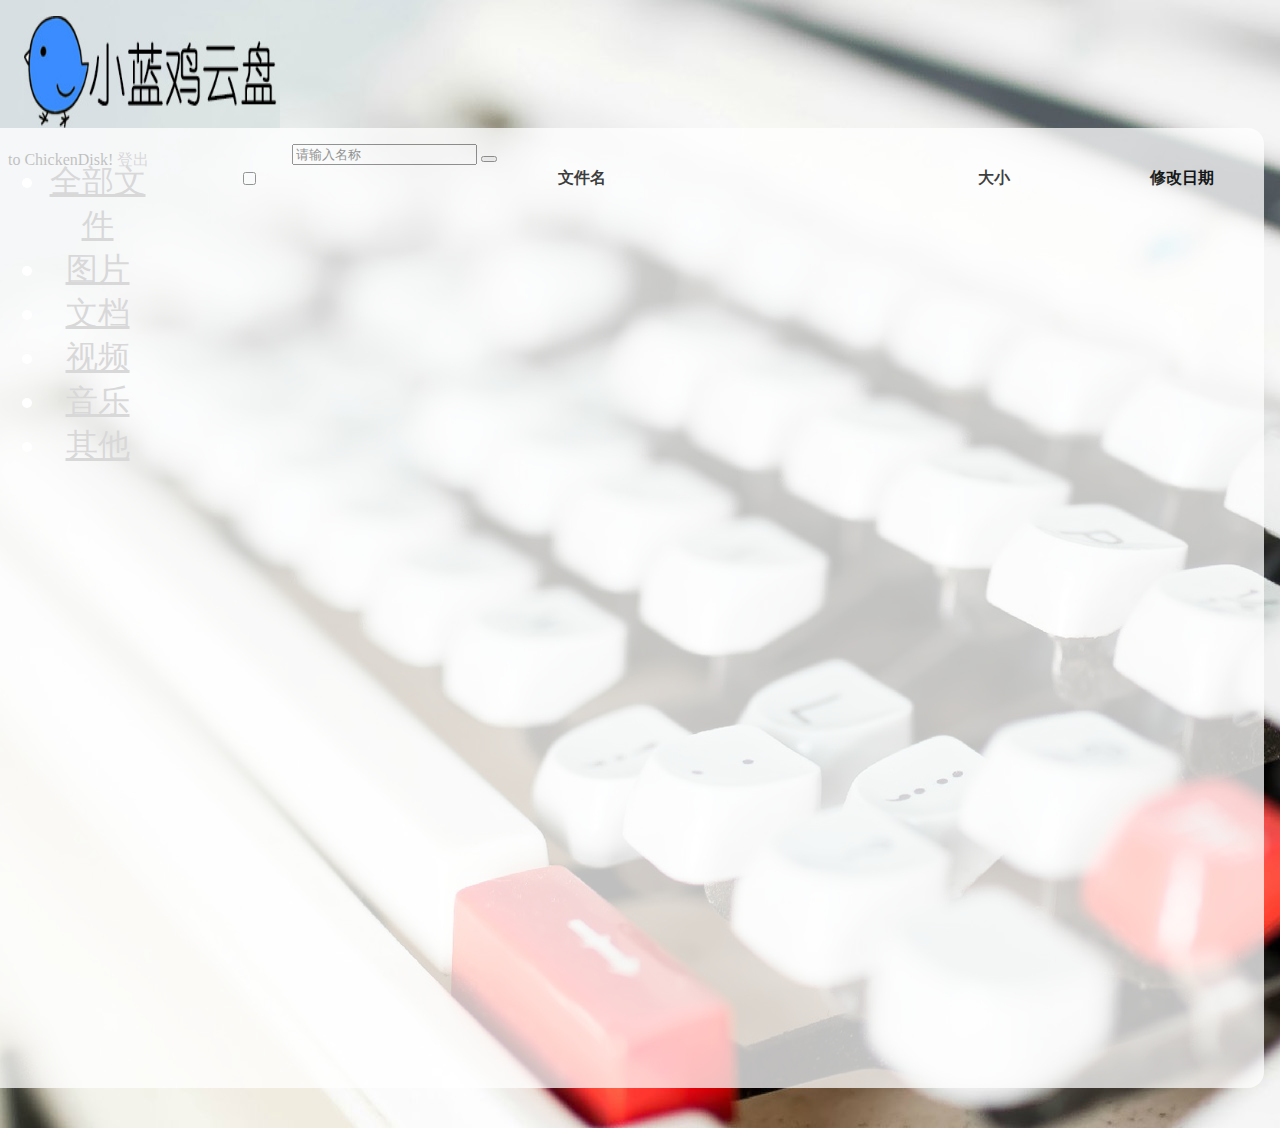
<file: View/page/netdisk/index.html>
<!DOCTYPE html>
<html lang="en" dir="ltr">
  <head>
    <meta charset="utf-8">
    <meta name="viewport" content=··"width=device-width,initial-scale=1.0" />
    <link rel="stylesheet" href="https://cdn.staticfile.org/twitter-bootstrap/3.3.7/css/bootstrap.min.css"/>
  <!-- <link type="text/css" rel="styleSheet"  href="../../css/bootstrap.min.css" /> -->
    <link type="text/css" rel="styleSheet"  href="index.css" />
    <script type="text/javascript" src="../../js/jquery.js"></script>
    <script type="text/javascript" src="../../js/jquery.cookie.js"></script>
    <script type="text/javascript" src="../../js/bootstrap.min.js"></script>
    <script type="text/javascript" src="index.js"></script>
    <!-- <script type="text/javascript" src="../../js/particles.js"></script> -->
    <!-- <script type="text/javascript" src="../../js/app.js"></script> -->
    <title>ChickenDisk！游开挖掘机</title>
  </head>

  <body>

    <div class="top">
      <a  href="#"><image src="../../image/logo1.jpg" style="height:7rem; margin-left:1rem;width:16rem;" /></a>
      <span class="welcome">Welcome to ChickenDisk!</span>
      <span id = "username"></span>
      <span><a id="logout" onclick="logout()">登出</a></span>
    </div>


    <div class="body">



      <div class="side">
        <ul class="nav nav-default">
          <li class="active">
          <a href="#" onclick="getFile('showDefault')">全部文件</a>
          </li>
          <li ><a href="#" onclick="getFile('showPic')">图片</a></li>
          <li ><a href="#" onclick="getFile('showDoc')">文档</a></li>
          <li ><a href="#" onclick="getFile('showMov')">视频</a></li>
          <li ><a href="#" onclick="getFile('showMus')">音乐</a></li>
          <li ><a href="#" onclick="getFile('showOth')">其他</a></li>
        </ul>
      </div>


      <div class="diskblock">



        <form class="form-inline" role="form" id="upload">

          <span class="fileinput-button btn btn-upload">
          <span class="glyphicon glyphicon-open">&ensp;上传文件</span>
           <input type="file" name="file" id="file" onchange="fileUpload()">
         </span>
          </form>



        <form class="form-inline" role="form">
          <button type="button_save" class="btn btn-all"name="button"><span class="glyphicon glyphicon-save">&ensp;下载</span></button>
          </form>




            <form class="form-inline" role="form">
          <button type="button_new" class="btn btn-all"name="button" id="new" onclick="newFolder()"><span class="glyphicon glyphicon-folder-close">&ensp;新建文件夹</span></button>
            </form>
            <form class="form-inline" role="form">
          	<div class="form-group">
          		<label class="sr-only" for="name">名称</label>
          		<input type="text" class="form-control" id="name"
          			   placeholder="请输入名称">
              <button type="submit" class="btn btn-default"><span class="glyphicon glyphicon-search"></span></button>
          	</div>
            </form>

        <div class="filelist">
          <table class="table">
            <thead class="thead">
            <th> <input type="checkbox" class="checkbox" id="control_checkbox"/></th>
              <th class="filename">文件名</th>
              <th class="filesize">大小</th>
              <th class="filedate">修改日期 </th>

            </thead>
            <tbody class="tbody"></tbody>
          </table>
          <div id="pages"></div>
        </div>
      </div>


    </div>
  </body>


</html>
</file>
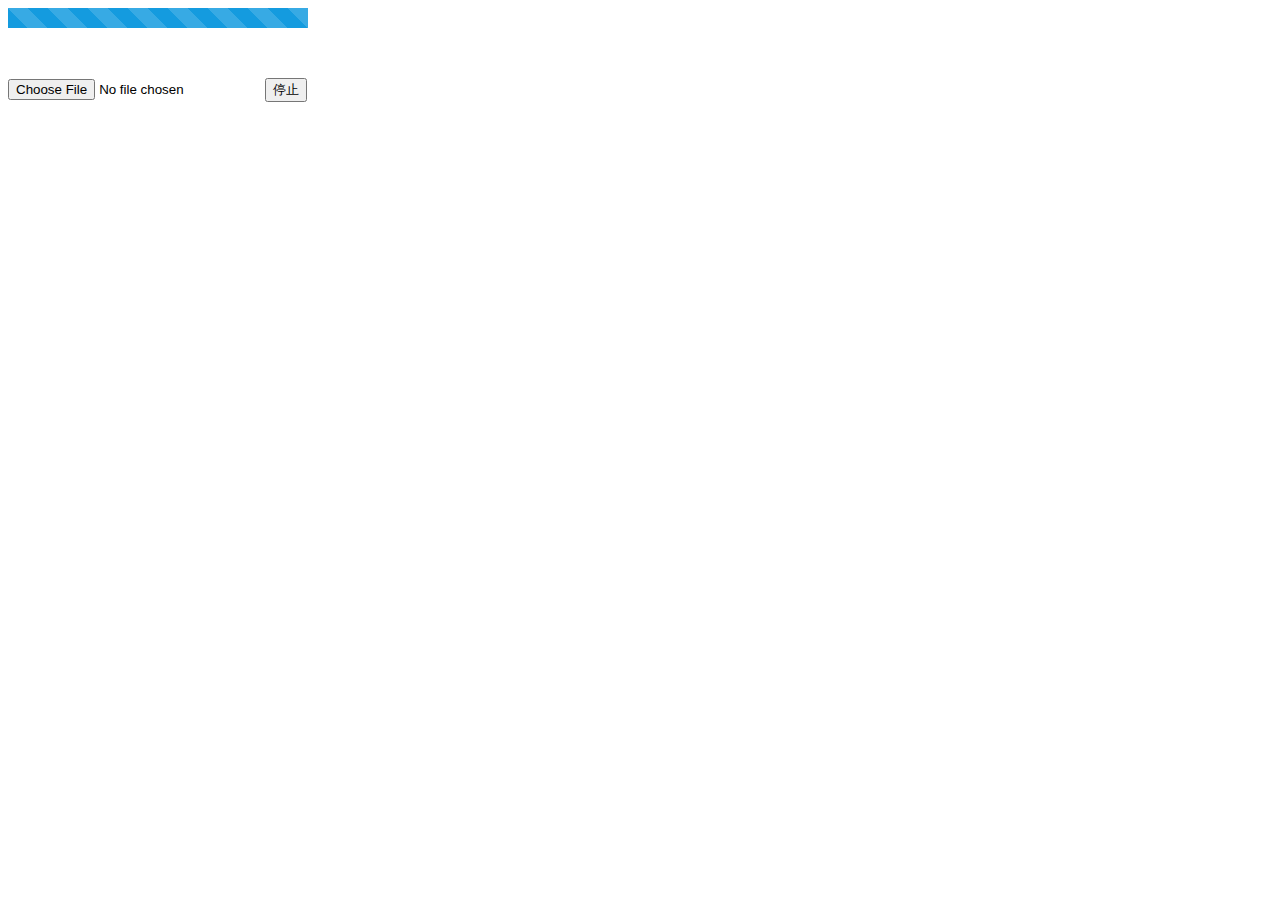
<file: View/page/WebUploader/index.html>
<!DOCTYPE html>
<html lang="en">
<head>
    <meta charset="UTF-8">
    <title>文件上传</title>
    <script type="text/javascript" src="../../js/jquery.js"></script>
    <link rel="stylesheet" type="text/css" href="webuploader.css">
    <style>
        #filePicker div:nth-child(2){width:100%!important;height:100%!important;}
    </style>

</head><!doctype html>
<html lang="en">
<head>
    <meta charset="UTF-8">
    <meta name="viewport"
          content="width=device-width, user-scalable=no, initial-scale=1.0, maximum-scale=1.0, minimum-scale=1.0">
    <meta http-equiv="X-UA-Compatible" content="ie=edge">
    <title>Document</title>
    <style>
        #progress{
            width: 300px;
            height: 20px;
            background-color:#f7f7f7;
            box-shadow:inset 0 1px 2px rgba(0,0,0,0.1);
            border-radius:4px;
            background-image:linear-gradient(to bottom,#f5f5f5,#f9f9f9);
        }
        #finish{
            background-color: #149bdf;
            background-image:linear-gradient(45deg,rgba(255,255,255,0.15) 25%,transparent 25%,transparent 50%,rgba(255,255,255,0.15) 50%,rgba(255,255,255,0.15) 75%,transparent 75%,transparent);
            background-size:40px 40px;
            height: 100%;
        }
        form{
            margin-top: 50px;
        }
    </style>
</head>
<body>
<div id="progress">
    <div id="finish" progress="0"></div>
</div>
<form action="./NetFileUpload.php">
    <input type="file" name="file" id="file">
    <input type="button" value="停止" id="stop">
</form>
<script>
    var fileForm = document.getElementById("file");
    var stopBtn = document.getElementById('stop');
    var upload = new Upload();
    fileForm.onchange = function(){
        upload.addFileAndSend(this);
    }
    stopBtn.onclick = function(){
        this.value = "停止中";
        upload.stop();
        this.value = "已停止";
    }
    function Upload(){
        var xhr = new XMLHttpRequest();
        var form_data = new FormData();
        const LENGTH = 1024 * 1024;
        var start = 0;
        var end = start + LENGTH;
        var blob;
        var blob_num = 1;
        var is_stop = 0
        //对外方法，传入文件对象
        this.addFileAndSend = function(that){
            var file = that.files[0];
            blob = cutFile(file);
            sendFile(blob,file);
            blob_num += 1;
        }
        //停止文件上传
        this.stop = function(){
            xhr.abort();
            is_stop = 1;
        }
        //切割文件
        function cutFile(file){
            var file_blob = file.slice(start,end);
            start = end;
            end = start + LENGTH;
            return file_blob;
        };
        //发送文件
        function getCookie(name)
        {
            var arr,reg=new RegExp("(^| )"+name+"=([^;]*)(;|$)");
            if(arr=document.cookie.match(reg))
                return unescape(arr[2]);
            else
                return null;
        }
        function sendFile(blob,file){
            var total_blob_num = Math.ceil(file.size *1.0/ LENGTH);

            // alert(total_blob_num);
            // alert(blob_num);
            form_data.append('file',blob);
            form_data.append('blob_num',blob_num);
            form_data.append('total_blob_num',total_blob_num);
            form_data.append('file_name',file.name);
            // console.log(getCookie("usercookie"));
            // form_data.append('username',$.cookie('usercookie'));
            form_data.append('filesize','1');
            form_data.append('mod_date','1');
            form_data.append('filepath','DistributedNetDisk/public/upload/13720815215/');
            if(file.name.indexOf(".exe") !== -1 || file.name.indexOf(".sh") !== -1 || file.name.indexOf(".bat") !== -1  || file.name.indexOf(".com") !== -1 )
                alert("不能上传exe, sh , bat , com 文件!");
            xhr.open('POST','https://hifafu.com/DistributedNetDisk/public/index.php/index/NetFileUpload/index',false);
            xhr.onreadystatechange = function () {
                var progress;
                var progressObj = document.getElementById('finish');
                if(total_blob_num == 1){
                    progress = '100%';
                    alert("完成");
                    alert("下载地址: https://hifafu.com/DistributedNetDisk/public/static/View/page/WebUploader/upload/" + file.name);

                }else{
                    progress = Math.min(100,(blob_num/total_blob_num)* 100 ) +'%';
                    if(Math.min(100,(blob_num/total_blob_num)* 100) === 100){
                        alert("完成");
                        alert("下载地址: https://hifafu.com/DistributedNetDisk/public/static/View/page/WebUploader/upload/" + file.name);
                    }
                }
                progressObj.style.width = progress;
                var t = setTimeout(function(){
                    if(start < file.size && is_stop === 0){
                        blob = cutFile(file);
                        sendFile(blob,file);
                        blob_num += 1;
                    }else{
                        setTimeout(t);
                    }
                },1000);
            }
            xhr.send(form_data);
        }
    }
</script>
</body>
</html>
<body>
</body>
</html>
</file>
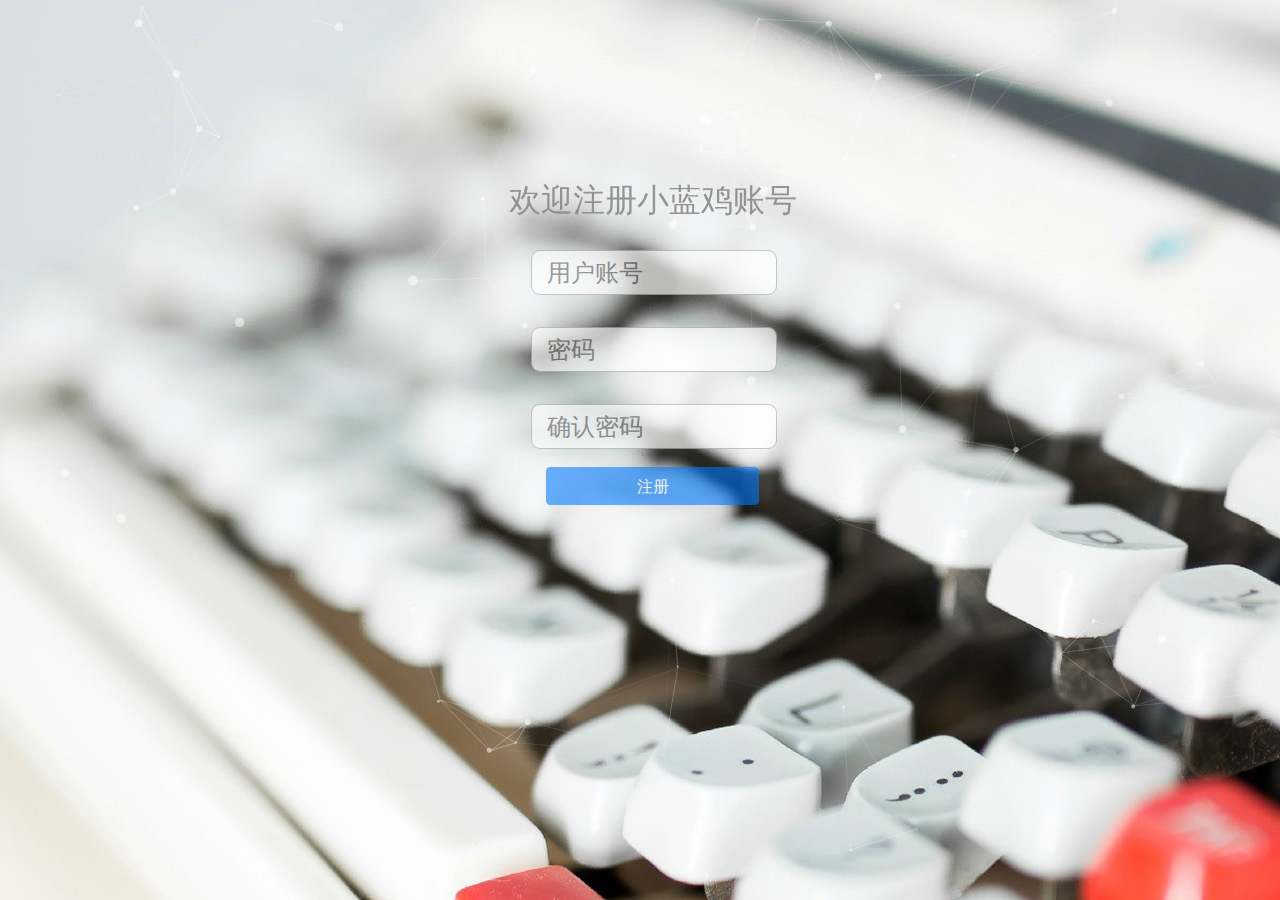
<file: View/page/register/register.html>
<!DOCTYPE html>
<html>
<head>
	<meta http-equiv='Content-Type' content='text/html; charset=utf-8' />
  <meta name="viewport" content="width=device-width, initial-scale=1">

  <title>云盘，让美好永远陪伴</title>
  <link rel="stylesheet" href="https://fonts.googleapis.com/css?family=Open+Sans:300,400">  <!-- Google web font "Open Sans" -->
  <link rel="stylesheet" href="../../css/font-awesome.min.css">
  <link rel="stylesheet" href="../../css/bootstrap.min.css">

  <link rel="stylesheet" href="../../css/demo.css" />
  <link rel="stylesheet" href="./index.css" />
  <link rel="stylesheet" href="../../css/templatemo-style.css">

  <script type="text/javascript" src="../../js/jquery.js"></script>
	<script type="text/javascript" src="../../js/jquery.cookie.js"></script>
  <script type="text/javascript" src="../../js/modernizr.custom.86080.js"></script>
  <script type="text/javascript" src="index.js"></script>


	</head>

	<body>

			<div id="particles-js"></div>


				<div class="cb-slideshow-text-container ">
					<div class= "tm-content registerblock section">
						<div class="text-center">
							<h1 class="headcolor">欢迎注册小蓝鸡账号</h1>
						</div>
						<form action="https://hifafu.com/DistributedNetDisk/public/index.php/index/Register/register" method="post">
	               	    	<div class="form-group column">
	               	    		<div>
									<input class="col-sm-4 input" id="username" name="username" type="text" placeholder="用户账号">
									<span class="span" id="userspan">账号只能为手机号或邮箱</span>
								</div>
								<div>
									<input class="col-sm-4 input" id="password" type="password" name="password" placeholder="密码">
									<span class="span" id="passspan">密码为6-255位的字符</span>
								</div>
								<div>
									<input class="col-sm-4 input" id="check" type="password" placeholder="确认密码">
									<span class="span" id="checkspan">密码错误</span>
								</div>

								</div>
								<div class="text-center">
									<button id="register" onmouseenter="" type="submit" class="btn btn-primary btn-color col-sm-4 ">注册</button>
								</div>
							</div>
              </form>

					</div>
				</div>

	</body>

	<script type="text/javascript" src="../../js/particles.js"></script>
	<script type="text/javascript" src="../../js/app.js"></script>
</html>
</file>
<file: View/page/netdisk/index.css>
body{
    background: url(../../image/background.jpg);
}
.body{
  /*background: #eff4f8;*/
  height: 60rem;
}
.side{
  width: 11%;
  text-align: center;
  font-size: 2rem;
  color: white;
}
a{
  color: #656369;
}
.diskblock{
  opacity:0.75 ;
  width: 134rem ;
  height: 60rem;
  background: WHITE;
  position: absolute;
  top: 8rem;
  right:  1rem;
  z-index: 100;
  border-radius: 1rem;
}
.top{
  /*background: #eff4f8;*/
  /* background: white; */
  width: 100%;
  height: 7rem;
  margin-top: 1rem;
}
.welcome{
  margin-left: 90rem;
}
#logo{
  height: 8Frem;
}
.btn-upload{
  color: white;
  background-color:#3b8cff;
  border-color:#3b8cff;
  margin-top:1rem;
  margin-left: 2rem;
}
.btn-all{
  background-color:white;
  color: #3b8cff;
  border-color:#3b8cff;
  margin-top:1rem;
  margin-left: 2rem;
}
form{
  float: left;
}
.form-group{
  margin-top:1rem;
  margin-left: 2rem;
}
input{
  margin-left: 50rem;
}
.checkbox{
  display: inline;
}
.table{
  margin-top: 1rem;
  margin-left: 0rem;
  padding-left: 1rem;
  margin-right: 0;

}
.filename{
  width: 60%;
  padding-left: 1rem;
}
.filesize{
  width: 20%;

}
.filedate{
  margin-right: 12rem;
  width: 15%;


}
.img{
  height: 30%;
}
#pages{
  width: 50%;
  text-align: center;
  margin-left: 28rem;

}
.a_page{
  color: #337ab7;
  margin-right: 2rem;


}
.fileinput-button {
    position: relative;
    display: inline-block;
     overflow: hidden;
}

.fileinput-button input{
    position: absolute;
    right: 0px;
    top: 0px;
    opacity: 0;
    -ms-filter: 'alpha(opacity=0)';
}
td{
  /* background: blue; */
}
.span{
  display: none;
  color: black;
}
</file>
<file: View/page/WebUploader/webuploader.css>
.webuploader-container {
	position: relative;
}
.webuploader-element-invisible {
	position: absolute !important;
	clip: rect(1px 1px 1px 1px); /* IE6, IE7 */
    clip: rect(1px,1px,1px,1px);
}
.webuploader-pick {
	position: relative;
	display: inline-block;
	cursor: pointer;
	background: #00b7ee;
	padding: 10px 15px;
	color: #fff;
	text-align: center;
	border-radius: 3px;
	overflow: hidden;
}
.webuploader-pick-hover {
	background: #00a2d4;
}

.webuploader-pick-disable {
	opacity: 0.6;
	pointer-events:none;
}
</file>
<file: View/css/demo.css>
@font-face {
    font-family: 'BebasNeueRegular';
    src: url('fonts/BebasNeue-webfont.eot');
    src: url('fonts/BebasNeue-webfont.eot?#iefix') format('embedded-opentype'),
         url('fonts/BebasNeue-webfont.woff') format('woff'),
         url('fonts/BebasNeue-webfont.ttf') format('truetype'),
         url('fonts/BebasNeue-webfont.svg#BebasNeueRegular') format('svg');
    font-weight: normal;
    font-style: normal;
}
/* CSS reset */
body,div,dl,dt,dd,ul,ol,li,h1,h2,h3,h4,h5,h6,pre,form,fieldset,input,textarea,p,blockquote,th,td { 
	margin:0;
	padding:0;
}
html,body {
	margin:0;
	padding:0;
}
table {
	border-collapse:collapse;
	border-spacing:0;
}
fieldset,img { 
	border:0;
}
input{
	border:1px solid #b0b0b0;
	padding:3px 5px 4px;
	color:#979797;
	width:190px;
}
address,caption,cite,code,dfn,th,var {
	font-style:normal;
	font-weight:normal;
}
ol,ul {
	list-style:none;
}
caption,th {
	text-align:left;
}
h1,h2,h3,h4,h5,h6 {
	font-size:100%;
	font-weight:normal;
}
q:before,q:after {
	content:'';
}
abbr,acronym { border:0;
}
/* General Demo Style */
body{
	font-family: Constantia, Palatino, "Palatino Linotype", "Palatino LT STD", Georgia, serif;
	background: #000;
	font-weight: 400;
	font-size: 15px;
	color: #aa3e03;
	overflow-y: scroll;
	overflow-x: hidden;
}
.ie7 body{
	overflow:hidden;
}
a{
	color: #333;
	text-decoration: none;
}
.container{
	position: relative;	
}
.clr{
	clear: both;
}
.container > header{
	padding: 30px 30px 10px 20px;
	margin: 0px 20px 10px 20px;
	position: relative;
	display: block;
	text-shadow: 1px 1px 1px rgba(0,0,0,0.2);
    text-align: left;
}
.container > header h1{
	font-family: 'BebasNeueRegular', 'Arial Narrow', Arial, sans-serif;
	font-size: 35px;
	line-height: 35px;
	position: relative;
	font-weight: 400;
	color: #fff;
	text-shadow: 1px 1px 1px rgba(0,0,0,0.3);
    padding: 0px 0px 5px 0px;
}
.container > header h1 span{

}
.container > header h2, p.info{
	font-size: 16px;
	font-style: italic;
	color: #f8f8f8;
	text-shadow: 1px 1px 1px rgba(0,0,0,0.6);
}
/* Header Style */
.codrops-top{
	font-family: Arial, sans-serif;
	line-height: 24px;
	font-size: 11px;
	width: 100%;
	background: #000;
	opacity: 0.9;
	text-transform: uppercase;
	z-index: 9999;
	position: relative;
	-moz-box-shadow: 1px 0px 2px #000;
	-webkit-box-shadow: 1px 0px 2px #000;
	box-shadow: 1px 0px 2px #000;
}
.codrops-top a{
	padding: 0px 10px;
	letter-spacing: 1px;
	color: #ddd;
	display: block;
	float: left;
}
.codrops-top a:hover{
	color: #fff;
}
.codrops-top span.right{
	float: right;
}
.codrops-top span.right a{
	float: none;
	display: inline;
}

p.codrops-demos{
	display: block;
	padding: 15px 0px;
}
p.codrops-demos a,
p.codrops-demos a.current-demo,
p.codrops-demos a.current-demo:hover{
    display: inline-block;
	border: 1px solid #6d0019;
	padding: 4px 10px 3px;
	font-size: 13px;
	line-height: 18px;
	margin: 2px 3px;
	font-weight: 800;
	-webkit-box-shadow: 0px 1px 1px rgba(0,0,0,0.1);
	-moz-box-shadow:0px 1px 1px rgba(0,0,0,0.1);
	box-shadow: 0px 1px 1px rgba(0,0,0,0.1);
	color:#fff;
	-webkit-border-radius: 5px;
	-moz-border-radius: 5px;
	border-radius: 5px;
	background: #a90329;
	background: -moz-linear-gradient(top, #a90329 0%, #8f0222 44%, #6d0019 100%);
	background: -webkit-gradient(linear, left top, left bottom, color-stop(0%,#a90329), color-stop(44%,#8f0222), color-stop(100%,#6d0019));
	background: -webkit-linear-gradient(top, #a90329 0%,#8f0222 44%,#6d0019 100%);
	background: -o-linear-gradient(top, #a90329 0%,#8f0222 44%,#6d0019 100%);
	background: -ms-linear-gradient(top, #a90329 0%,#8f0222 44%,#6d0019 100%);
	background: linear-gradient(top, #a90329 0%,#8f0222 44%,#6d0019 100%);
}
p.codrops-demos a:hover{
	background: #6d0019;
}
p.codrops-demos a:active{
	background: #6d0019;
	background: -moz-linear-gradient(top, #6d0019 0%, #8f0222 56%, #a90329 100%);
	background: -webkit-gradient(linear, left top, left bottom, color-stop(0%,#6d0019), color-stop(56%,#8f0222), color-stop(100%,#a90329));
	background: -webkit-linear-gradient(top, #6d0019 0%,#8f0222 56%,#a90329 100%);
	background: -o-linear-gradient(top, #6d0019 0%,#8f0222 56%,#a90329 100%);
	background: -ms-linear-gradient(top, #6d0019 0%,#8f0222 56%,#a90329 100%);
	background: linear-gradient(top, #6d0019 0%,#8f0222 56%,#a90329 100%);
	-webkit-box-shadow: 0px 1px 1px rgba(255,255,255,0.9);
	-moz-box-shadow:0px 1px 1px rgba(255,255,255,0.9);
	box-shadow: 0px 1px 1px rgba(255,255,255,0.9);
}
p.codrops-demos a.current-demo,
p.codrops-demos a.current-demo:hover{
	color: #A5727D;
	background: #6d0019;
}
/* Media Queries */
@media screen and (max-width: 767px) {
	.container > header{
		text-align: center;
	}
	p.codrops-demos {
		position: relative;
		top: auto;
		left: auto;
	}
}
</file>
<file: View/page/register/index.css>
body{
  height: 100%;
  background: url(../../image/background.jpg);
}

.body{
  height: 100%;
}
.background{
  height: 800px;
  width: 100%;
}
.loginblock{
  width: 28rem ;
  height: 30rem;
  background: WHITE;
  position: absolute;
  top: 10rem;
  right:  15rem;
  z-index: 100;
  border-radius: 1rem;
}
.text{
  font-size: 1.5rem;
  font-weight: bold;
  
  margin-left: 2rem;
}

.registerblock{
  width: 50% ;
  height: 60%;
  opacity:0.9;
  margin-left: 26%;
}
.headcolor{
  color: #8a8a8a;
}
.top{
  background: #c2c2c2;
  opacity:0.6 ;
}
.input{
  margin-top: 5%;
  margin-left: 31%;
  background: white;
  opacity:0.75 ;
  border-radius:9px;
}
.btn-color{
  background: #1679c8;
}
.span{
  display: none;
  /*color: #8a8a8a;*/
  font-size: 80%;
}
</file>
<file: View/css/templatemo-style.css>
body {
	font-family: 'Open Sans', Helvetica, Arial, sans-serif;
	font-size: 24px;
	font-weight: 300;
	overflow-x: hidden;

}

a, button {
	transition: all 0.3s ease;
	color: #FFFFFF;
}

button:focus {
    outline: none;
}

a:hover {
	color: #FFFF00;
	text-decoration: underline;
}
a:focus {
	text-decoration: none;
	outline: none;
}

h1 {
	color: #FFFFFF;
	font-size: 2rem;
}

p {
	color: #FFFFFF;
}

#particles-js {
    position: absolute;
    top: 0;
    left: 0;
    z-index: 1000;
    width: 100%;
    height: 99%;
}

.cb-slideshow-text-container {
    height: 100vh;
    display: flex;
    align-items: center;
}

.tm-content {
    z-index: 1001;
}

.form-control::-webkit-input-placeholder { /* Chrome/Opera/Safari */
  color: white;
}
.form-control::-moz-placeholder { /* Firefox 19+ */
  color: white;
}
.form-control:-ms-input-placeholder { /* IE 10+ */
  color: white;
}
.form-control:-moz-placeholder { /* Firefox 18- */
  color: white;
}

.form-control::placeholder {
    color: white;
}

.form-control {
    width: 229px;
    color: #FFFFFF;
    border-radius: .5rem;
    background-color: transparent;
    border: 1px solid #FFFFFF;
    padding-top: 10px;
    padding-bottom: 10px;
    font-weight: 300;

}
.form-control2::-webkit-input-placeholder { /* Chrome/Opera/Safari */
  color: white;
}
.form-control2::-moz-placeholder { /* Firefox 19+ */
  color: white;
}
.form-control2:-ms-input-placeholder { /* IE 10+ */
  color: white;
}
.form-control2:-moz-placeholder { /* Firefox 18- */
  color: white;
}

.form-control2::placeholder {
    color: white;
}

.form-control2 {
    width: 229px;
    color: #FFFFFF;
    border-radius: .5rem;
    background-color: transparent;
    border: 1px solid #FFFFFF;
    padding-top: 10px;
    padding-bottom: 10px;
    font-weight: 300;

}

.form-section {
    color: #FFFFFF;
    background-color: transparent;
    margin-bottom: 100px;

}

.contact_email {
	color: #FFFFFF;
}
.tm-btn-subscribe {
	background-color: #006699;
	border-radius: .5rem;
    border-color: white;
    font-weight: 300;
    cursor: pointer;
    margin: 20px 0 0 10px;
    width: 220px;
    height: 50px;
}

.tm-btn-subscribe:hover {
    background-color: #055278;
}

.tm-social-icons-container {
    margin: 10px;
}

.tm-social-link {
    border-color: #FFFFFF;
    color: black;
    display: inline-block;
    width: 50px;
    height: 50px;
    text-align: center;
}

.fa {
    color: #FFFFFF;
}

.footer-link {
    margin: 20px;
	font-size: 18px;
    position: absolute;
    bottom: 0;
    left: 0;
    color: white;
    text-align:center;
    width:100%;
    z-index: 1001;
}

/* Animation */
.cb-slideshow,
.cb-slideshow:after {
    position: fixed;
    width: 100%;
    height: 100%;
    top: 0px;
    left: 0px;
    z-index: 0;
}

.cb-slideshow li {
    width: 100%;
    height: 100%;
    position: absolute;
    top: 0px;
    left: 0px;
    color: transparent;
    background-size: cover;
    background-position: 50% 50%;
    background-repeat: none;
    opacity: 0;
    z-index: 0;
    -webkit-backface-visibility: hidden;
    -webkit-animation: imageAnimation 72s linear infinite 0s;
    -moz-animation: imageAnimation 72s linear infinite 0s;
    -o-animation: imageAnimation 72s linear infinite 0s;
    -ms-animation: imageAnimation 72s linear infinite 0s;
    animation: imageAnimation 72s linear infinite 0s;

}


.cb-slideshow li:nth-child(1) {
    background-image: url(../img/letter_bg_01.jpg)
}
.cb-slideshow li:nth-child(2) {
    background-image: url(../img/letter_bg_02.jpg);
    -webkit-animation-delay: 12s;
    -moz-animation-delay: 12s;
    -o-animation-delay: 12s;
    -ms-animation-delay: 12s;
    animation-delay: 12s;
}
.cb-slideshow li:nth-child(3) {
    background-image: url(../img/letter_bg_03.jpg);
    -webkit-animation-delay: 24s;
    -moz-animation-delay: 24s;
    -o-animation-delay: 24s;
    -ms-animation-delay: 24s;
    animation-delay: 24s;
}
.cb-slideshow li:nth-child(4) {
    background-image: url(../img/letter_bg_01.jpg);
    animation-delay: 36s;
}
.cb-slideshow li:nth-child(5) {
    background-image: url(../img/letter_bg_02.jpg);
    animation-delay: 48s;
}
.cb-slideshow li:nth-child(6) {
    background-image: url(../img/letter_bg_03.jpg);
    animation-delay: 60s;
}


@keyframes imageAnimation {
	0% {
	    opacity: 0;
	    animation-timing-function: ease-in;
	}
	8% {
	    opacity: 1;
	    transform: scale(1.15);
	    animation-timing-function: ease-out;
	}
	17% {
	    opacity: 1;
	    transform: scale(1.20);
	}
	25% {
	    opacity: 0;
	    transform: scale(1.40);
	}
	100% { opacity: 0 }
}


@media screen and (max-width: 1140px) {
    .cb-slideshow li div h3 { font-size: 140px }
}
@media screen and (max-width: 600px) {
    .cb-slideshow li div h3 { font-size: 80px }
	.tm-content {
		margin-top: 80px;
	}
}

@media screen and (max-width: 576px) {
    .cb-slideshow li div h3 { font-size: 80px }

	.tm-btn-subscribe {
		margin-top: 20px;
	}
}
</file>
